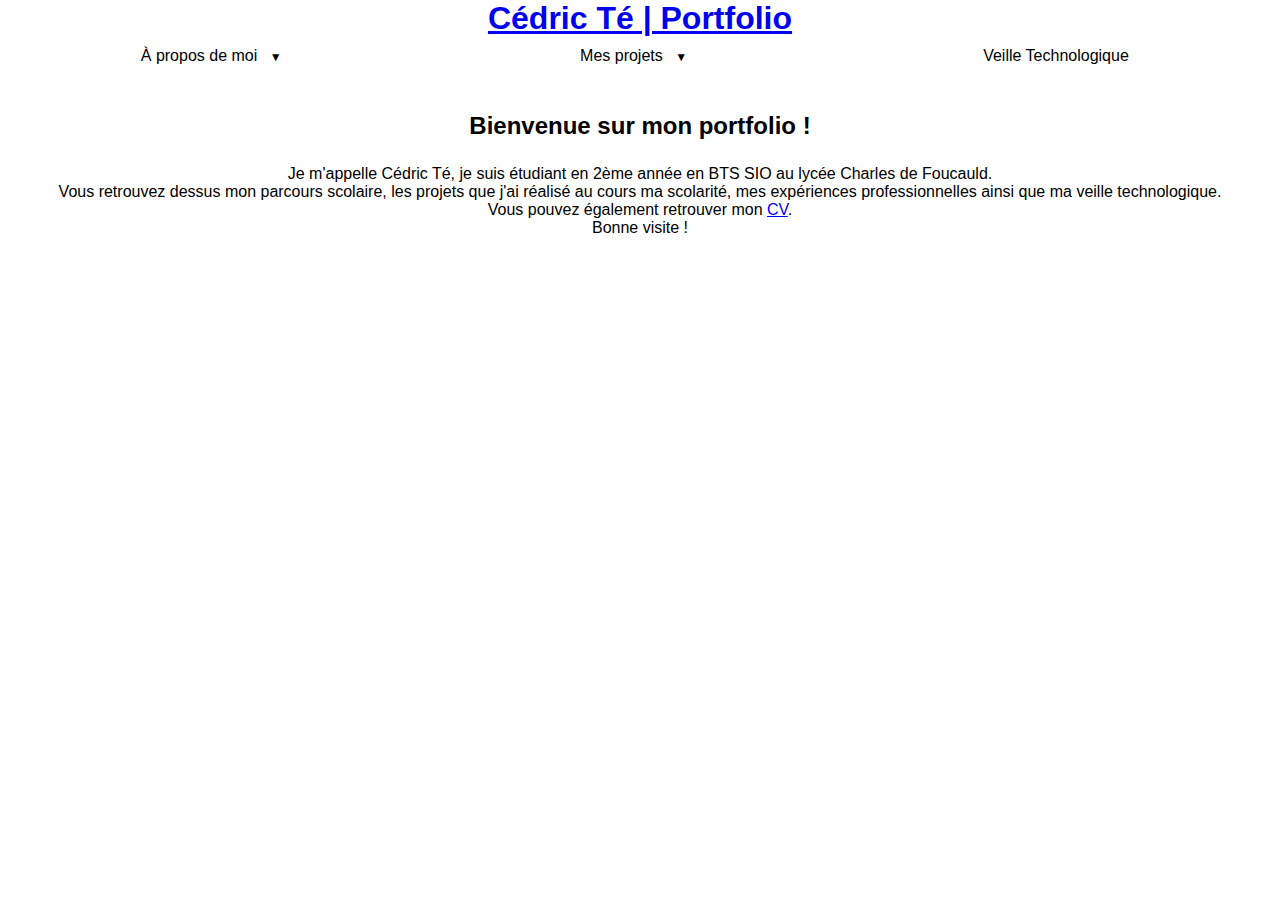
<file: index.html>
<!DOCTYPE html>
<html>
<head>

	<meta charset="utf-8">
	<meta name="viewport" content="width=device-width, initial-scale=1">
	<link rel="stylesheet" type="text/css" href="style.css">
	<title>Portfolio BTS SIO - Cédric Té</title>

</head>
<body>

	<h1 align="center"><a href="index.html">Cédric Té | Portfolio</a></h1>

	<nav>
		<ul>
			<li class="deroulant"><a href="index.html">À propos de moi &ensp;</a>
				<ul class="sous">
					<li><a href="scolaire.html"><b>Parcours</b></a></li>
					<ul class="categorie">
						<li><a href="#">Mes formations</a></li>
						<li><a href="#">Mes expériences professionnelles</a></li>
						<li><a href="#">Mes compétences</a></li>
					</ul>
				</ul>
			</li>
			<li class="deroulant"><a href="projet.html">Mes projets &ensp;</a>
				<ul class="sous">
					<li><a href=""><b>Cours</b></a></li>
					<ul class="categorie">
						<li><a href="#">Festival - MVC</a></li>
						<li><a href="#">Sucrerie</a></li>
					</ul>
					<li><a href=""><b>Stage</b></a></li>
					<ul class="categorie">
						<li><a href="#">Extraction de données</a></li>
					</ul>
				</ul>
			</li>
			<li><a href="veilleTech.html">Veille Technologique</a></li>
		</ul>
	</nav>

	<h2>Bienvenue sur mon portfolio !</h2>
	<p>Je m'appelle Cédric Té, je suis étudiant en 2ème année en BTS SIO au lycée Charles de Foucauld.
	<br>Vous retrouvez dessus mon parcours scolaire, les projets que j'ai réalisé au cours ma scolarité, mes expériences professionnelles ainsi que ma veille technologique.
	<br>Vous pouvez également retrouver mon <a href="Documents/CV.pdf" target="_blank">CV</a>.
	<br>Bonne visite !</p><br>

</body>
</html>
</file>
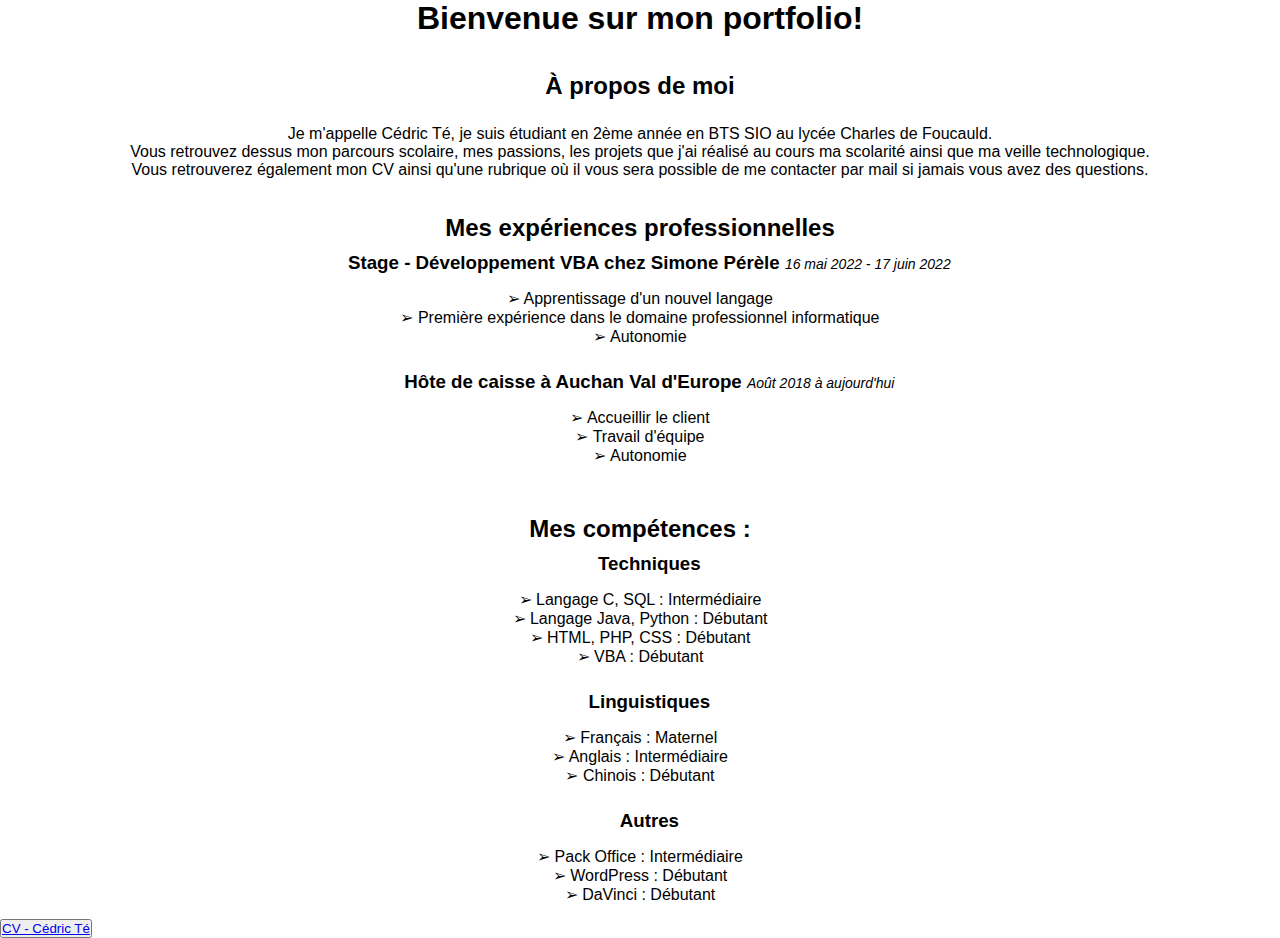
<file: portfolio - cte.html>
<!DOCTYPE html>
<html>
<head>

	<meta charset="utf-8">
	<meta name="viewport" content="width=device-width, initial-scale=1">
	<link rel="stylesheet" type="text/css" href="style.css">
	<title>Portfolio BTS SIO - Cédric Té</title>

</head>
<body>

	<h1 align="center">Bienvenue sur mon portfolio!</h1>

	<h2>À propos de moi</h2>
	<p>Je m'appelle Cédric Té, je suis étudiant en 2ème année en BTS SIO au lycée Charles de Foucauld.
	<br>Vous retrouvez dessus mon parcours scolaire, mes passions, les projets que j'ai réalisé au cours ma scolarité ainsi que ma veille technologique.
	<br>Vous retrouverez également mon CV ainsi qu'une rubrique où il vous sera possible de me contacter par mail si jamais vous avez des questions.</p>

	<h2>Mes expériences professionnelles</h2>	
	<h3 id="alinea">Stage - Développement VBA chez Simone Pérèle <i id="dateStage">16 mai 2022 - 17 juin 2022</i> 
	</h3>
	<div class="test">➢ Apprentissage d'un nouvel langage
		<br>➢ Première expérience dans le domaine professionnel informatique
		<br>➢ Autonomie
	</div>
	<h3 id="alinea">Hôte de caisse à Auchan Val d'Europe <i id="dateStage">Août 2018 à aujourd'hui</i>
	</h3>
	<div class="test">➢ Accueillir le client
		<br>➢ Travail d'équipe
		<br>➢ Autonomie
	</div>

	<h2>Mes compétences :</h2>
	<h3 id="alinea">Techniques</h3>
	<div class="test">➢ Langage C, SQL : Intermédiaire
		<br>➢ Langage Java, Python : Débutant
		<br>➢ HTML, PHP, CSS : Débutant
		<br>➢ VBA : Débutant
	</div>
	<h3 id="alinea">Linguistiques</h3>
	<div class="test">➢ Français : Maternel
		<br>➢ Anglais : Intermédiaire
		<br>➢ Chinois : Débutant
	</div>
	<h3 id="alinea">Autres</h3>
	<div class="test">➢ Pack Office : Intermédiaire
		<br>➢ WordPress : Débutant
		<br>➢ DaVinci : Débutant
	</div>

	<button><a href="Documents/CV.pdf" target="_blank">CV - Cédric Té</a>
	</button>
</body>
</html>
</file>
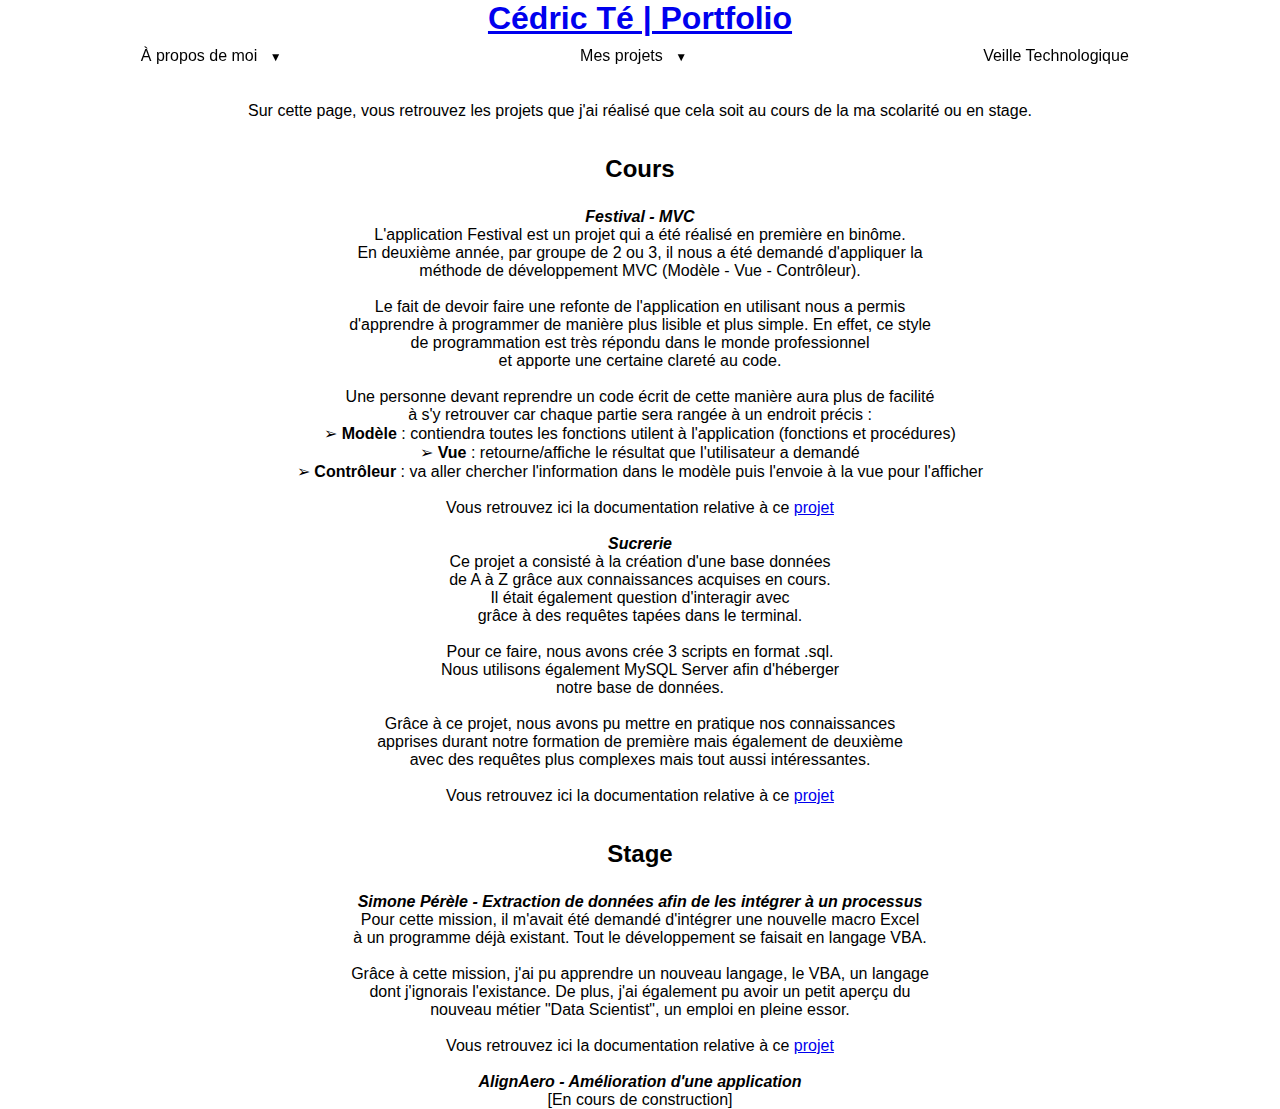
<file: projet.html>
<!DOCTYPE html>
<html lang="en">
<head>
    <meta charset="UTF-8">
    <meta http-equiv="X-UA-Compatible" content="IE=edge">
    <meta name="viewport" content="width=device-width, initial-scale=1.0">
	<link rel="stylesheet" type="text/css" href="style.css">
	<title>Projets</title>
</head>
<body>
	
	<h1 align="center"><a href="index.html">Cédric Té | Portfolio</a></h1>

	<nav>
		<ul>
			<li class="deroulant"><a href="index.html">À propos de moi &ensp;</a>
				<ul class="sous">
					<li><a href="scolaire.html">Parcours</a></li>
					<ul class="categorie">
						<li><a href="#">Mes formations</a></li>
						<li><a href="#">Mes expériences professionnelles</a></li>
						<li><a href="#">Mes compétences</a></li>
					</ul>
				</ul>
			</li>
			<li class="deroulant"><a href="projet.html">Mes projets &ensp;</a>
				<ul class="sous">
					<li><a href="">Cours</a></li>
					<ul class="categorie">
						<li><a href="#">Festival - MVC</a></li>
						<li><a href="#">Sucrerie</a></li>
					</ul>
					<li><a href="">Stage</a></li>
					<ul class="categorie">
						<li><a href="#">Extraction de données</a></li>
					</ul>
				</ul>
			</li>
			<li><a href="veilleTech.html">Veille Technologique</a></li>
		</ul>
	</nav>

	<p>
		Sur cette page, vous retrouvez les projets que j'ai réalisé que cela soit
		au cours de la ma scolarité ou en stage.
	</p>

	<h2>Cours</h2>
	<p>
		<b><i>Festival - MVC</i></b><br>
		L'application Festival est un projet qui a été réalisé en première en binôme.<br>
		En deuxième année, par groupe de 2 ou 3, il nous a été demandé d'appliquer la<br>
		méthode de développement MVC (Modèle - Vue - Contrôleur).<br>
		<br>
		Le fait de devoir faire une refonte de l'application en utilisant nous a permis<br>
		d'apprendre à programmer de manière plus lisible et plus simple. En effet, ce style<br>
		de programmation est très répondu dans le monde professionnel<br>
		et apporte une certaine clareté au code.<br>
		<br>
		Une personne devant reprendre un code écrit de cette manière aura plus de facilité<br>
		à s'y retrouver car chaque partie sera rangée à un endroit précis :<br>
		➢ <b>Modèle</b> : contiendra toutes les fonctions utilent à l'application (fonctions et procédures)<br>
		➢ <b>Vue</b> : retourne/affiche le résultat que l'utilisateur a demandé<br>
		➢ <b>Contrôleur</b> : va aller chercher l'information dans le modèle puis l'envoie à la vue pour l'afficher<br>
		<br>
		Vous retrouvez ici la documentation relative à ce <a href="Documents/Doc-Festival.pdf" target="_blank">projet</a><br>
		<br>
		<b><i>Sucrerie</i></b><br>
		Ce projet a consisté à la création d'une base données<br>
		de A à Z grâce aux connaissances acquises en cours.<br>
		Il était également question d'interagir avec<br>
		grâce à des requêtes tapées dans le terminal.<br>
		<br>
		Pour ce faire, nous avons crée 3 scripts en format .sql.<br>
		Nous utilisons également MySQL Server afin d'héberger<br>
		notre base de données.<br>
		<br>
		Grâce à ce projet, nous avons pu mettre en pratique nos connaissances<br>
		apprises durant notre formation de première mais également de deuxième<br>
		avec des requêtes plus complexes mais tout aussi intéressantes.<br>
		<br>
		Vous retrouvez ici la documentation relative à ce <a href="Documents/Doc-Sucrerie.pdf" target="_blank">projet</a><br>
	</p>

	<h2>Stage</h2>
	<p>
		<b><i>Simone Pérèle - Extraction de données afin de les intégrer à un processus</i></b><br>
		Pour cette mission, il m'avait été demandé d'intégrer une nouvelle macro Excel<br>
		à un programme déjà existant. Tout le développement se faisait en langage VBA.<br>
		<br>
		Grâce à cette mission, j'ai pu apprendre un nouveau langage, le VBA, un langage<br>
		dont j'ignorais l'existance. De plus, j'ai également pu avoir un petit aperçu du<br>
		nouveau métier "Data Scientist", un emploi en pleine essor.<br>
		<br>
		Vous retrouvez ici la documentation relative à ce <a href="Documents/Mission1.pdf" target="_blank">projet</a><br>
		<br>
		<b><i>AlignAero - Amélioration d'une application</i></b><br>
		[En cours de construction]<br>
	</p>

</body>
</html>
</file>
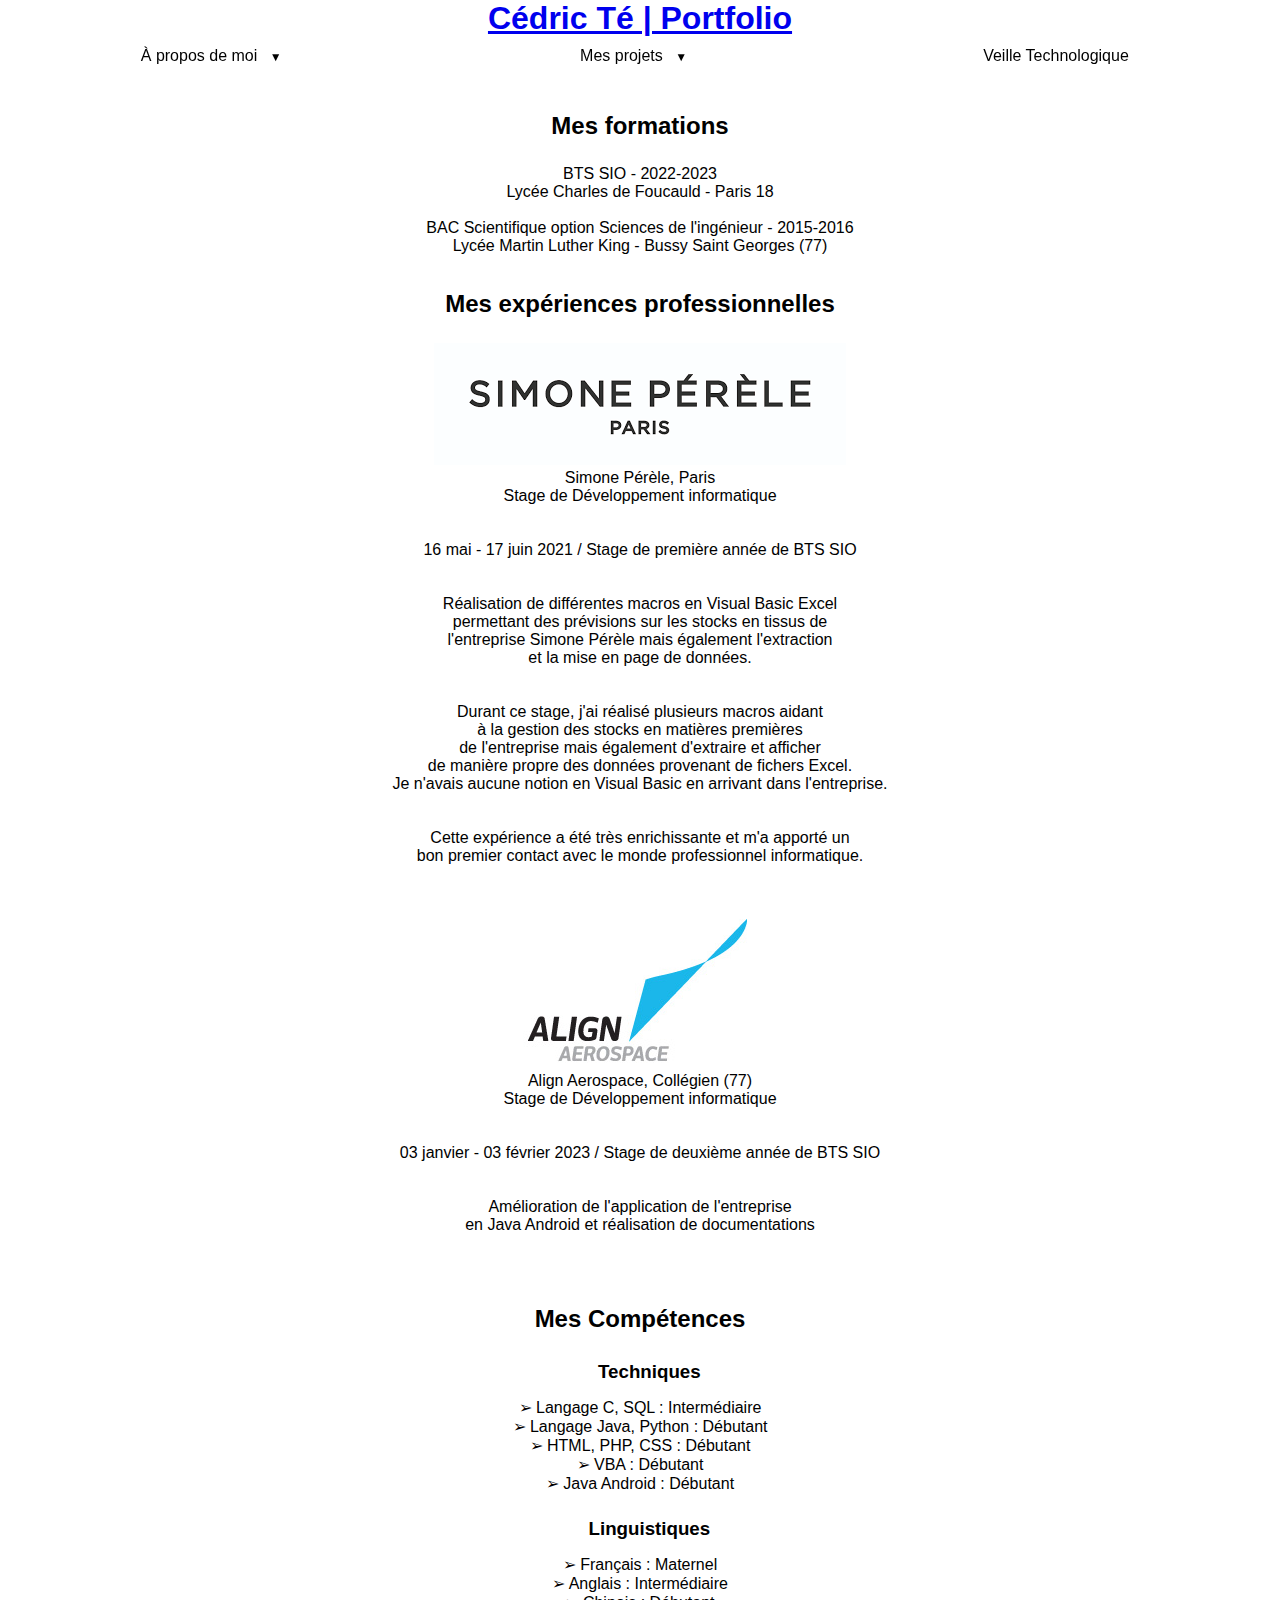
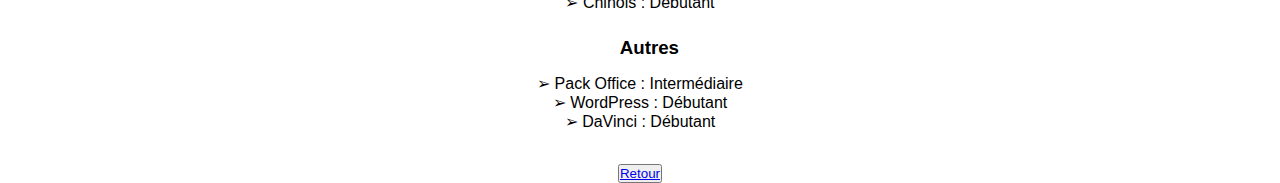
<file: scolaire.html>
<!DOCTYPE html>
<html lang="en">
<head>
    <meta charset="UTF-8">
    <meta http-equiv="X-UA-Compatible" content="IE=edge">
    <meta name="viewport" content="width=device-width, initial-scale=1.0">
    <link rel="stylesheet" type="text/css" href="style.css">
    <title>Parcours Scolaire</title>
</head>
<body>
    
    <h1 align="center"><a href="index.html">Cédric Té | Portfolio</a></h1>

	<nav>
		<ul>
			<li class="deroulant"><a href="index.html">À propos de moi &ensp;</a>
				<ul class="sous">
					<li><a href="scolaire.html">Parcours</a></li>
					<ul class="categorie">
						<li><a href="#">Mes formations</a></li>
						<li><a href="#">Mes expériences professionnelles</a></li>
						<li><a href="#">Mes compétences</a></li>
					</ul>
				</ul>
			</li>
			<li class="deroulant"><a href="projet.html">Mes projets &ensp;</a>
				<ul class="sous">
					<li><a href="">Cours</a></li>
					<ul class="categorie">
						<li><a href="#">Festival - MVC</a></li>
						<li><a href="#">Sucrerie</a></li>
					</ul>
					<li><a href="">Stage</a></li>
					<ul class="categorie">
						<li><a href="#">Extraction de données</a></li>
					</ul>
				</ul>
			</li>
			<li><a href="veilleTech.html">Veille Technologique</a></li>
		</ul>
	</nav>

	<h2>Mes formations</h2>
    <p>
        BTS SIO - 2022-2023<br>
		Lycée Charles de Foucauld - Paris 18<br><br>
		BAC Scientifique option Sciences de l'ingénieur - 2015-2016<br>
		Lycée Martin Luther King - Bussy Saint Georges (77)<br>
    </p>

	<h2>Mes expériences professionnelles</h2>
	<p>
		<img src="Documents/SP.png"><br>
		Simone Pérèle, Paris<br>
		Stage de Développement informatique<br>
		<br>
		<br>
		16 mai - 17 juin 2021 / Stage de première année de BTS SIO<br>
		<br>
		<br>
		Réalisation de différentes macros en Visual Basic Excel<br>
		permettant des prévisions sur les stocks en tissus de<br>
		l'entreprise Simone Pérèle mais également l'extraction<br>
		et la mise en page de données.<br>
		<br>
		<br>
		Durant ce stage, j'ai réalisé plusieurs macros aidant<br>
		à la gestion des stocks en matières premières<br>
		de l'entreprise mais également d'extraire et afficher<br>
		de manière propre des données provenant de fichers Excel.<br>
		Je n'avais aucune notion en Visual Basic en arrivant dans l'entreprise.<br>
		<br>
		<br>
		Cette expérience a été très enrichissante et m'a apporté un<br>
		bon premier contact avec le monde professionnel informatique.<br>
		<br>
		<br>
		<br>
		 <img src="Documents/AlignAero.png"><br>
		 Align Aerospace, Collégien (77)<br>
		 Stage de Développement informatique<br>
		<br>
		<br>
		03 janvier - 03 février 2023 / Stage de deuxième année de BTS SIO<br>
		<br>
		<br>
		Amélioration de l'application de l'entreprise<br>
		en Java Android	et réalisation de documentations<br>
		<br>
		<br>
	</p>

	<h2>Mes Compétences</h2>
    <br>
	<h3 id="alinea">Techniques</h3>
	<div class="test">➢ Langage C, SQL : Intermédiaire
		<br>➢ Langage Java, Python : Débutant
		<br>➢ HTML, PHP, CSS : Débutant
		<br>➢ VBA : Débutant
		<br>➢ Java Android : Débutant
	</div>
	<h3 id="alinea">Linguistiques</h3>
	<div class="test">➢ Français : Maternel
		<br>➢ Anglais : Intermédiaire
		<br>➢ Chinois : Débutant
	</div>
	<h3 id="alinea">Autres</h3>
	<div class="test">➢ Pack Office : Intermédiaire
		<br>➢ WordPress : Débutant
		<br>➢ DaVinci : Débutant
	</div>

	<center>
		<br>
		<button>
			<a href="index.html">Retour</a>
		</button>
	</center>
    
</body>
</html>
</file>
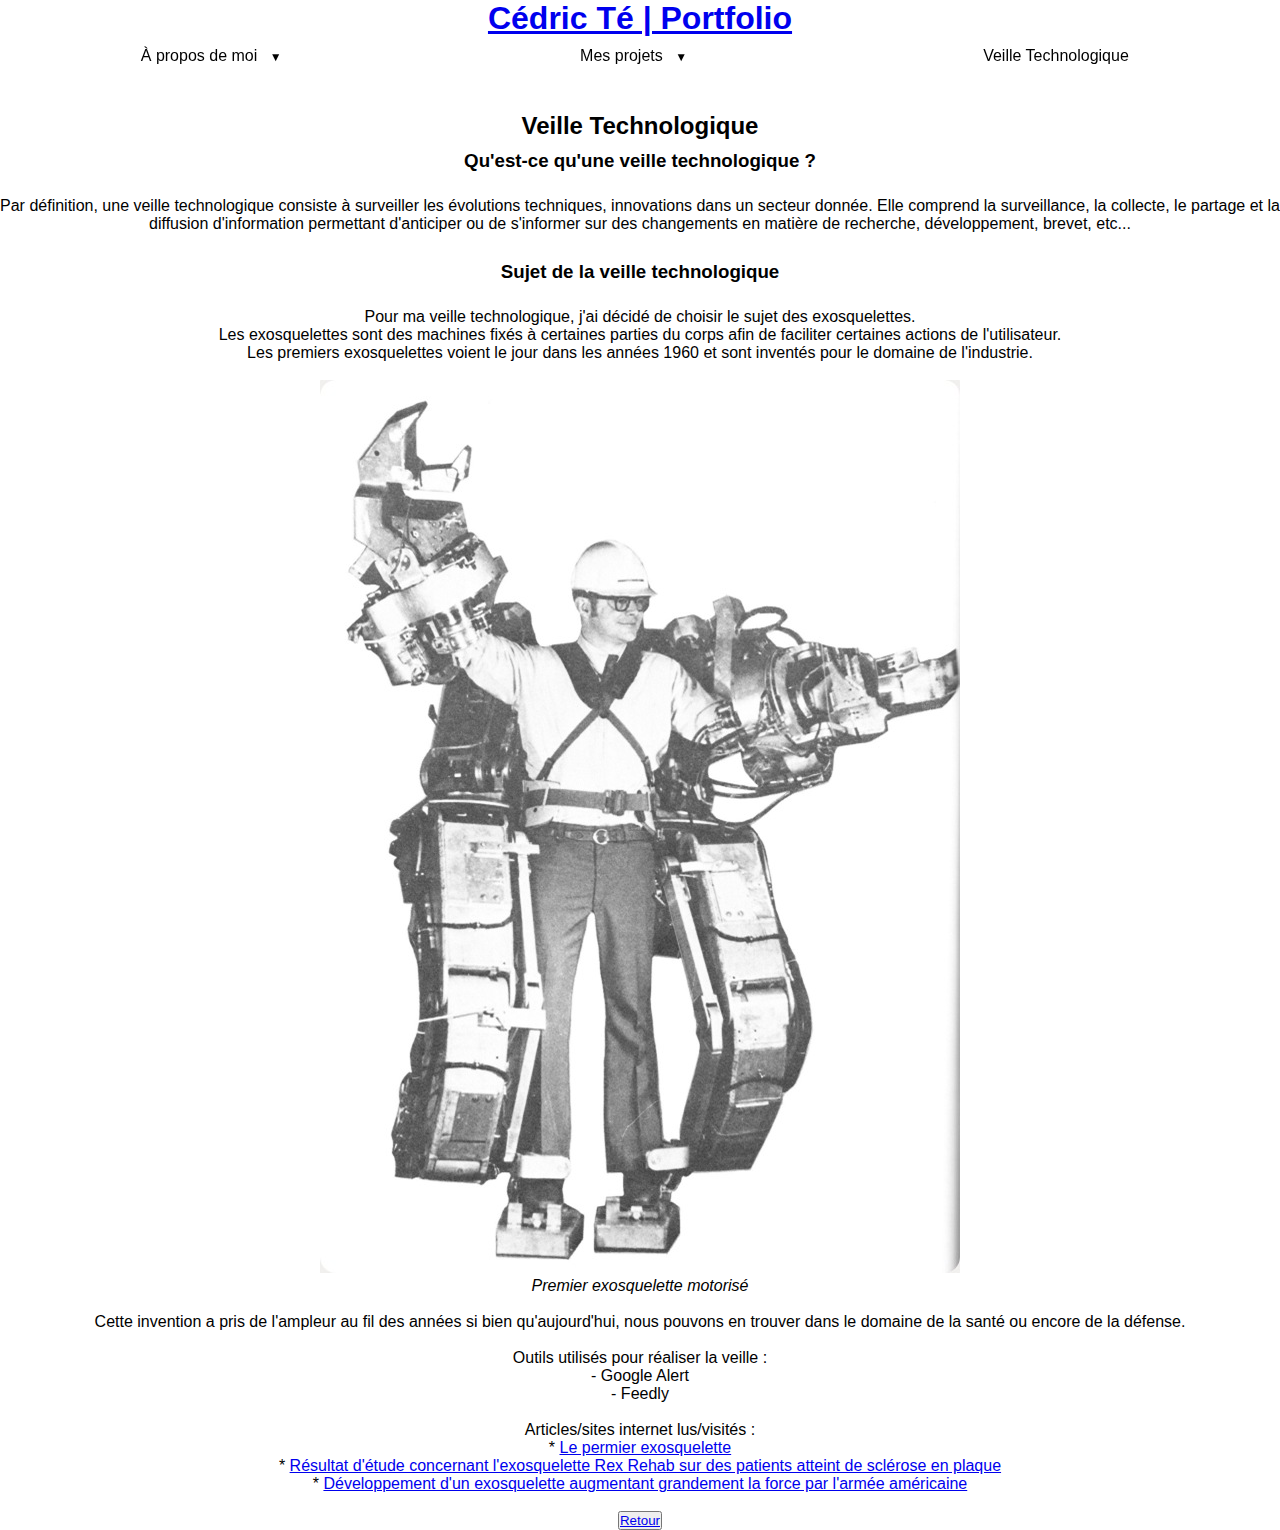
<file: veilleTech.html>
<!DOCTYPE html>
<html lang="en">
<head>
    <meta charset="UTF-8">
    <meta http-equiv="X-UA-Compatible" content="IE=edge">
    <meta name="viewport" content="width=device-width, initial-scale=1.0">
    <link rel="stylesheet" type="text/css" href="style.css">
    <title>Veille Technologique</title>
</head>
<body>

    <h1 align="center"><a href="index.html">Cédric Té | Portfolio</a></h1>

	<nav>
		<ul>
			<li class="deroulant"><a href="index.html">À propos de moi &ensp;</a>
				<ul class="sous">
					<li><a href="scolaire.html">Parcours</a></li>
					<ul class="categorie">
						<li><a href="#">Mes formations</a></li>
						<li><a href="#">Mes expériences professionnelles</a></li>
						<li><a href="#">Mes compétences</a></li>
					</ul>
				</ul>
			</li>
			<li class="deroulant"><a href="projet.html">Mes projets &ensp;</a>
				<ul class="sous">
					<li><a href="">Cours</a></li>
					<ul class="categorie">
						<li><a href="#">Festival - MVC</a></li>
						<li><a href="#">Sucrerie</a></li>
					</ul>
					<li><a href="">Stage</a></li>
					<ul class="categorie">
						<li><a href="#">Extraction de données</a></li>
					</ul>
				</ul>
			</li>
			<li><a href="veilleTech.html">Veille Technologique</a></li>
		</ul>
	</nav>

	<h2>Veille Technologique</h2>
	<h3>Qu'est-ce qu'une veille technologique ?</h3>
	<p>
		Par définition, une veille technologique consiste à surveiller les évolutions
		techniques, innovations dans un secteur donnée. Elle comprend la surveillance, la
		collecte, le partage et la diffusion d'information permettant d'anticiper ou de
		s'informer sur des changements en matière de recherche, développement, brevet, etc...
	</p>
	<br>
	<h3>Sujet de la veille technologique</h3>
	<p>
		Pour ma veille technologique, j'ai décidé de choisir le sujet des exosquelettes.<br>
		Les exosquelettes sont des machines fixés à certaines parties du corps afin de faciliter
		certaines actions de l'utilisateur.<br>
		Les premiers exosquelettes voient le jour dans les années 1960 et sont inventés pour le domaine
		de l'industrie.<br>
		<br>
		<img src="Documents/premierExosquelette.jpg"><br>
		<i>Premier exosquelette motorisé</i><br>
		<br>
		Cette invention a pris de l'ampleur au fil des années si bien qu'aujourd'hui,
		nous pouvons en trouver dans le domaine de la santé ou encore de la défense.
		<br>
		<br>
		Outils utilisés pour réaliser la veille :<br>
		- Google Alert<br>
		- Feedly<br>
		<br>
		Articles/sites internet lus/visités :<br>
		* <a href ="https://www.gurumed.org/2010/09/11/1960-hardiman-le-premier-prototype-dexosquelette/">Le permier exosquelette</a><br>
		* <a href="https://multiple-sclerosis-research.org/2022/12/powered-exoskeleton-for-balance-training-for-people-living-with-multiple-sclerosis-rapper-iii/?utm_source=rss&utm_medium=rss&utm_campaign=powered-exoskeleton-for-balance-training-for-people-living-with-multiple-sclerosis-rapper-iii">Résultat d'étude concernant l'exosquelette Rex Rehab sur des patients atteint de sclérose en plaque</a><br>
		* <a href="https://www.technology.org/2022/11/25/us-air-force-is-testing-a-superhero-level-exoskeleton/">Développement d'un exosquelette augmentant grandement la force par l'armée américaine</a><br>
	</p>

	<center>
		<br>
		<button>
			<a href="index.html">Retour</a>
		</button>
	</center>
    
</body>
</html>
</file>
<file: style.css>
#dateStage {
	font-size: 14px;
	font-weight: normal;
}

#alinea {
	text-indent: 1em;
	text-align: center;
}

.test {
	margin : 15px;
	text-align: center;
}

/*Affichage d'une même police
* d'un navigateur à l'autre
*/
*{
	margin: 0px;
	padding: 0px;
	font-family: Calibri, sans-serif;
}

/*Début menu déroulant*/
nav ul {
	list-style-type: none;
}
nav li{
	float: left;
	width: 25%;
	text-align: center;
}
nav ul::after{
	content: "";
	display: table;
	clear: both;
}
nav {
	width: 100%;
	margin: auto;
	position: sticky;
	top: 0px;
}
nav a {
	display: block;
	text-decoration: none;
	color: black;
	border-bottom: 2px solid transparent;
	padding: 10px 0px;
}
nav a:hover {
	color: red;
	border-bottom: 2px solid red;
}
/*Fin menu déroulant*/

h2 {
	text-align: center;
	padding-top: 35px;
}

h3 {
	text-align: center;
	padding-top: 10px;
}

p {
	text-align: center;
	padding-top: 25px;
}

/*Début sous menu*/
.sous {
	display: none;
	box-shadow: 0px 1px 2px #CCC;
	background-color: white;
	position: absolute;
	width: 100%;
	z-index: 1000;
}
.sous li{
	float: none;
	width: 100%;
	text-align: left;
	text-indent: 10%;
}
nav > ul li:hover .sous{
	display: block;
}
.sous a:hover{
	border-bottom: none;
	background-color: rgba(200, 200, 200, 0.1);
}
nav ul li{
	float: left;
	width: 33%;
	text-align: center;
	position: relative;
}
.deroulant > a::after{
	content: "▼";
	font-size: 12px;
}
/*Fin sous menu*/

/*Début catégorie*/
.categorie li {
	font-style: italic;
	float: none;
	width: 100%;
	text-align: left;
	text-indent: 15%;
}
/*Fin catégorie*/
</file>
